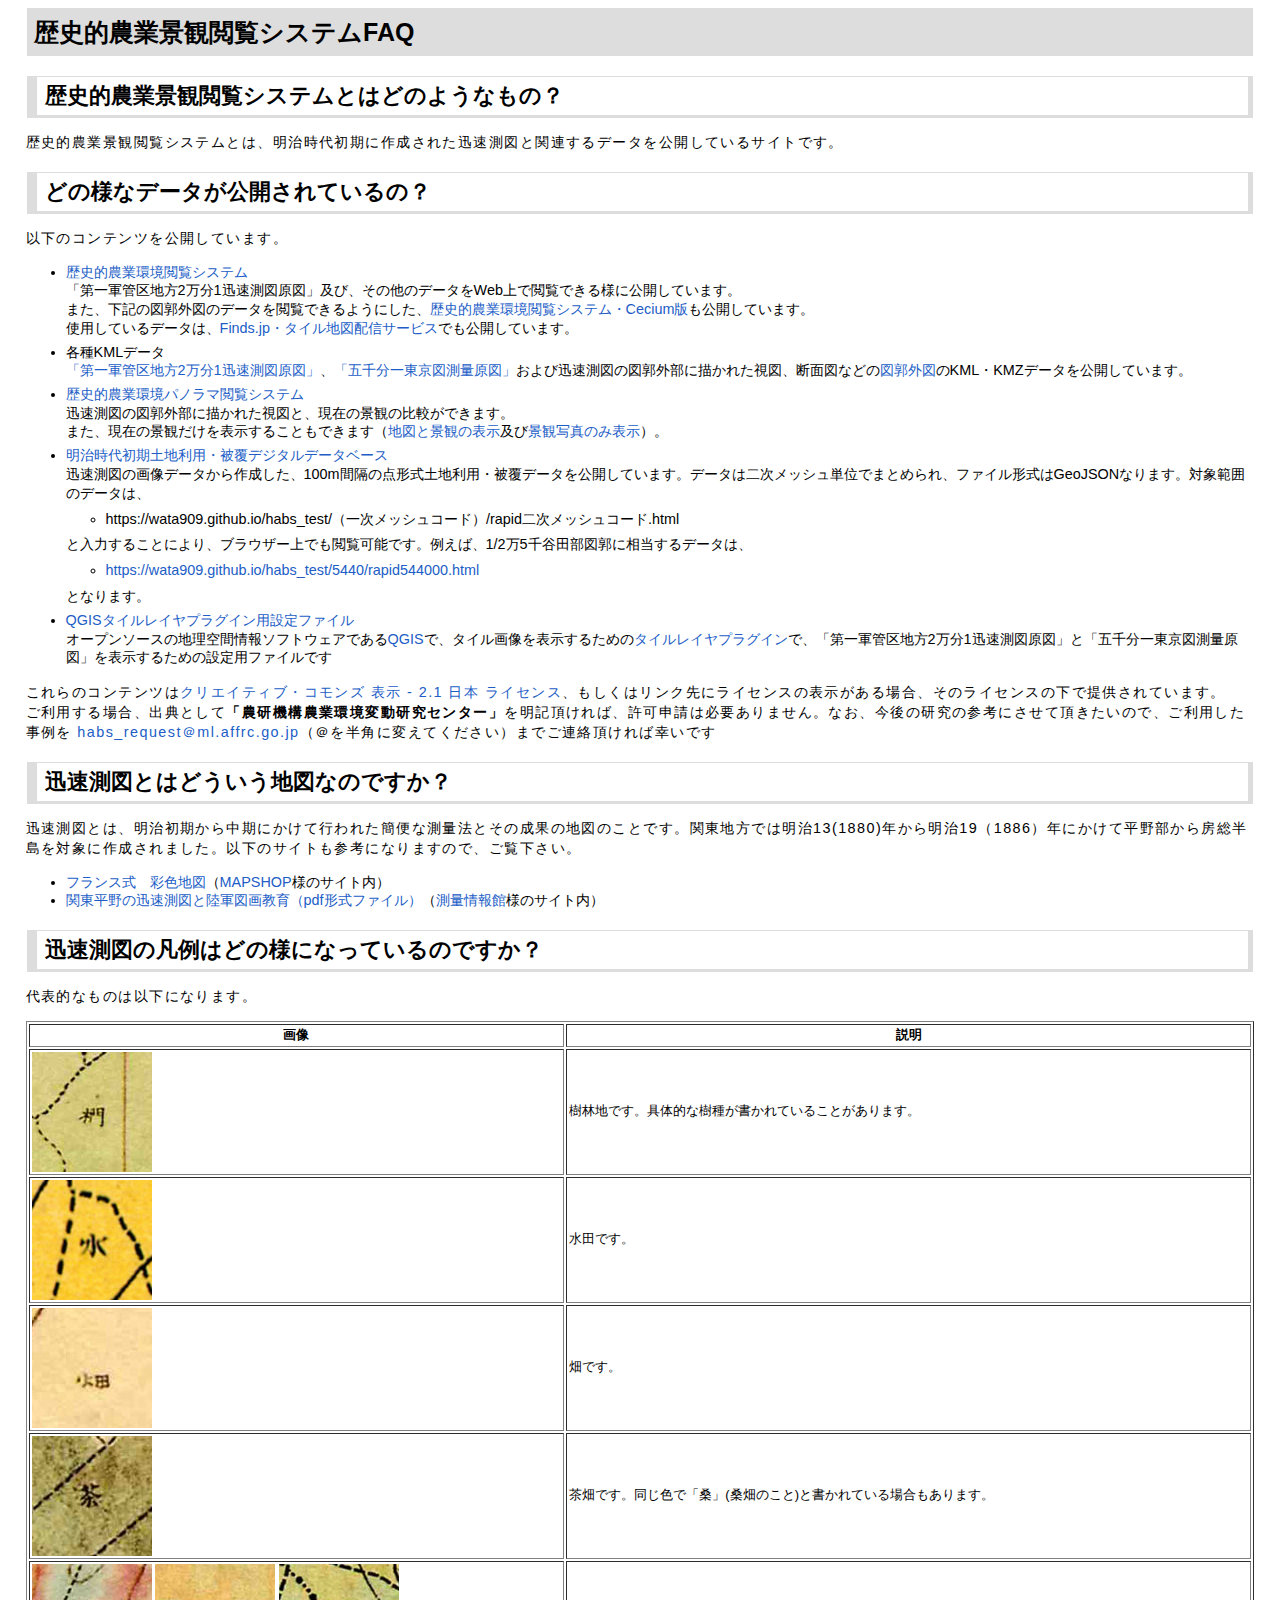
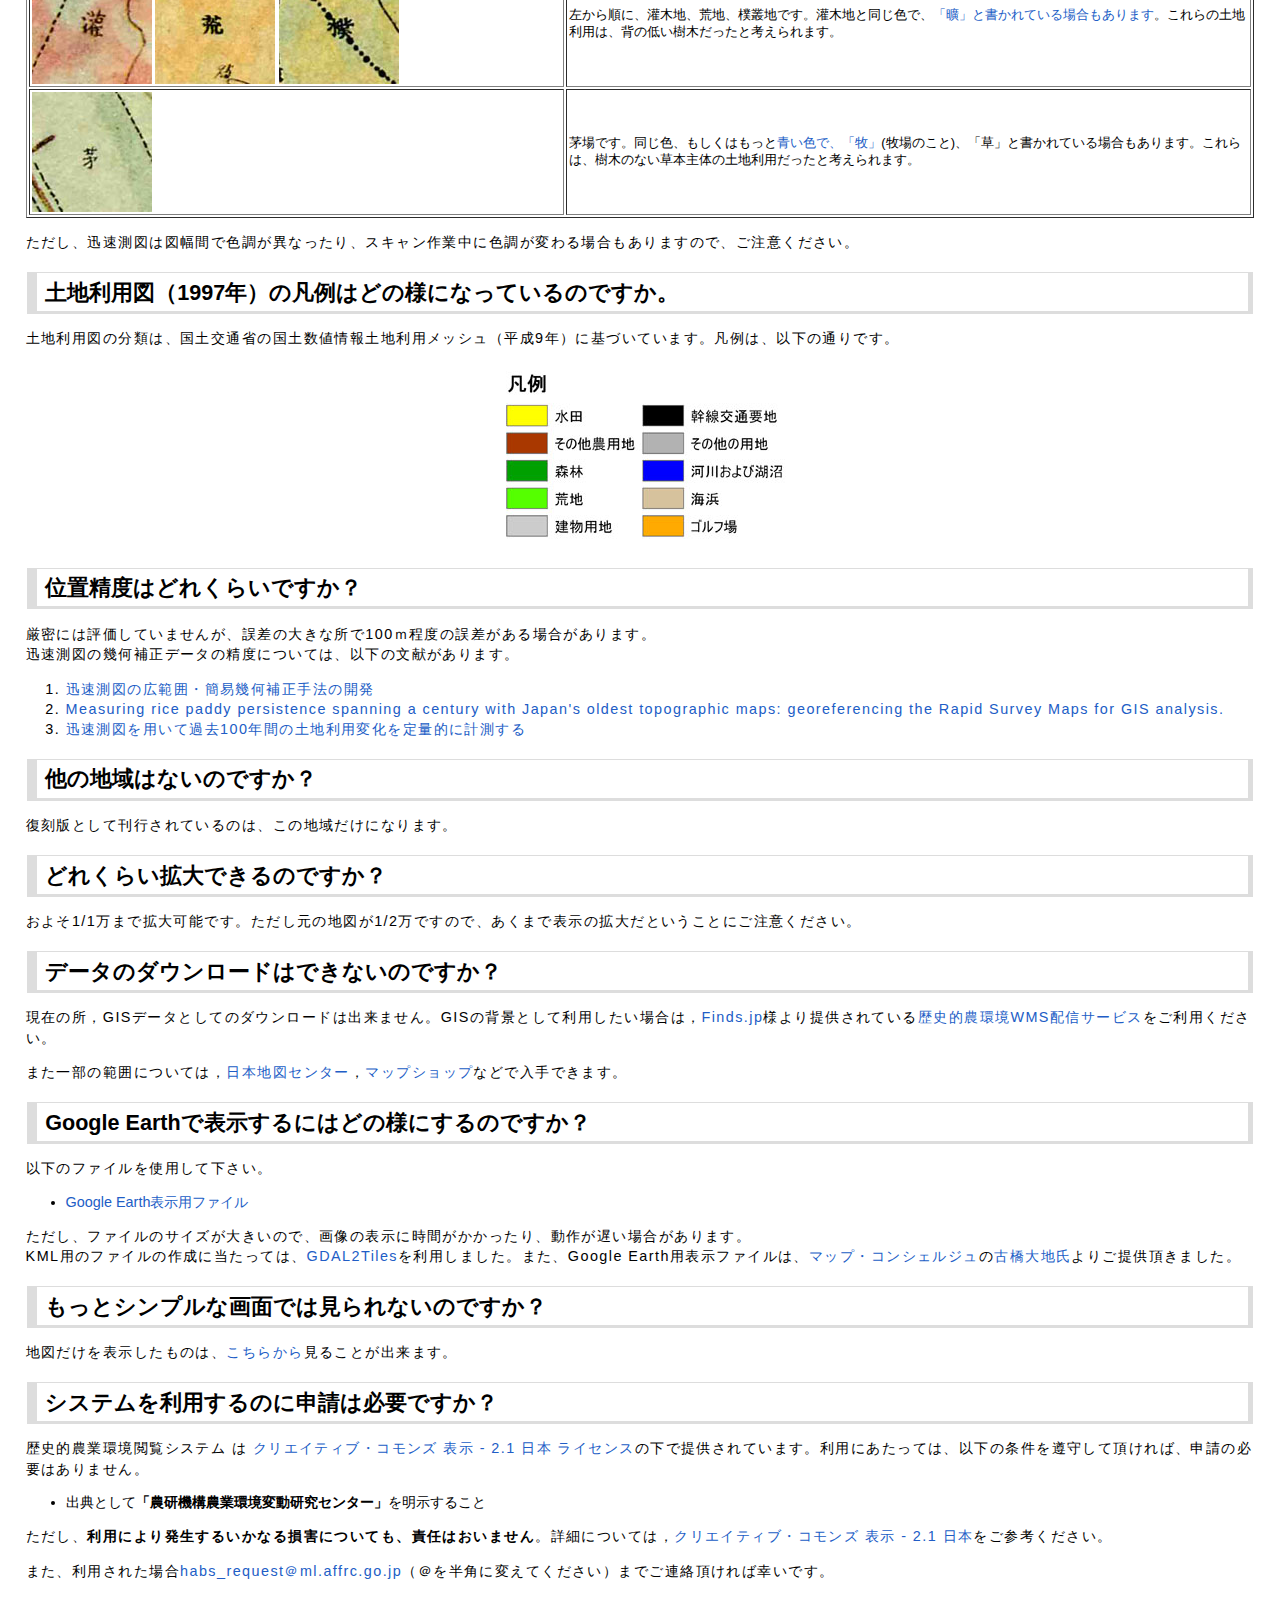
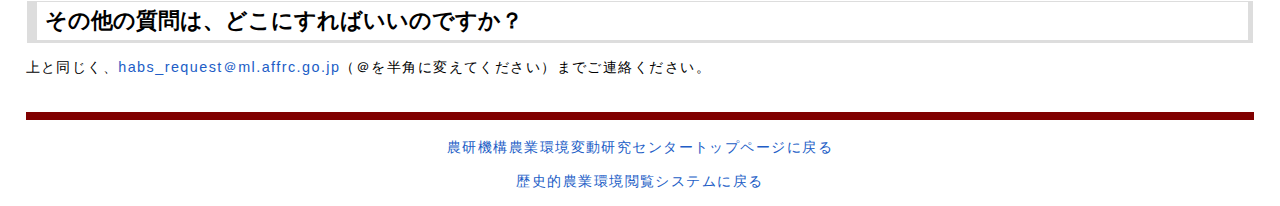
<file: habs_faq.html>
<!DOCTYPE HTML PUBLIC "-//W3C//DTD HTML 4.01 Transitional//EN" "https://www.w3.org/TR/html4/loose.dtd">
<html lang="ja">
<head>
<meta content="text/html; charset=UTF-8" http-equiv="content-type"><title>歴史的農業環境閲覧システムFAQ</title>
<link rel="stylesheet" href="css/default.css" type="text/css"></head>
<body>
<h1>歴史的農業景観閲覧システムFAQ</h1>

<h2>歴史的農業景観閲覧システムとはどのようなもの？</h2>
<p>歴史的農業景観閲覧システムとは、明治時代初期に作成された迅速測図と関連するデータを公開しているサイトです。</p>

<h2 id="contents">どの様なデータが公開されているの？</h2>
<p>以下のコンテンツを公開しています。</p>

<ul>
<li><a href="https://habs.dc.affrc.go.jp">歴史的農業環境閲覧システム</a><br>
「第一軍管区地方2万分1迅速測図原図」及び、その他のデータをWeb上で閲覧できる様に公開しています。<br>
また、下記の図郭外図のデータを閲覧できるようにした、<a href="https://habsniaes.github.io/HabsCesium/">歴史的農業環境閲覧システム・Cecium版</a>も公開しています。<br>
使用しているデータは、<a href="https://www.finds.jp/tmc/index.html">Finds.jp・タイル地図配信サービス</a>でも公開しています。</li>
<li style="margin-top: 5px;">各種KMLデータ<br>
<a href="https://habs.dc.affrc.go.jp/kml/habs_cc.kml">「第一軍管区地方2万分1迅速測図原図」</a>、<a href="https://habs.dc.affrc.go.jp/kml/tokyo5k.kml">「五千分一東京図測量原図」</a>および迅速測図の図郭外部に描かれた視図、断面図などの<a href="https://habs.dc.affrc.go.jp/kml/shizu.kmz">図郭外図</a>のKML・KMZデータを公開しています。</li>
<li style="margin-top: 5px;"><a href="https://habs.dc.affrc.go.jp/habs_panorama/habs.html">歴史的農業環境パノラマ閲覧システム</a><br>
迅速測図の図郭外部に描かれた視図と、現在の景観の比較ができます。<br>
また、現在の景観だけを表示することもできます（<a href="https://habs.dc.affrc.go.jp/habs_panorama/habs_a.html">地図と景観の表示</a>及び<a href="https://habs.dc.affrc.go.jp/habs_panorama/habs_b.html#s=pano9">景観写真のみ表示</a>）。</li>
<li style="margin-top: 5px;"><a href="https://github.com/wata909/habs_test">明治時代初期土地利用・被覆デジタルデータベース</a><br>
迅速測図の画像データから作成した、100m間隔の点形式土地利用・被覆データを公開しています。データは二次メッシュ単位でまとめられ、ファイル形式はGeoJSONなります。対象範囲のデータは、
<ul><li>https://wata909.github.io/habs_test/（一次メッシュコード）/rapid二次メッシュコード.html</li></ul>
と入力することにより、ブラウザー上でも閲覧可能です。例えば、1/2万5千谷田部図郭に相当するデータは、
<ul><li><a href="https://wata909.github.io/habs_test/5440/rapid544000.html">https://wata909.github.io/habs_test/5440/rapid544000.html</a></li></ul>
となります。</li>
<li style="margin-top: 5px;"><a href="https://habs.dc.affrc.go.jp/tsv/HABS.tsv">QGISタイルレイヤプラグイン用設定ファイル</a><br>
オープンソースの地理空間情報ソフトウェアである<a href="https://www.qgis.org/ja/site/">QGIS</a>で、タイル画像を表示するための<a href="http://space.geocities.jp/bischofia_vb/qgis-plugins/TileLayerPlugin/">タイルレイヤプラグイン</a>で、「第一軍管区地方2万分1迅速測図原図」と「五千分一東京図測量原図」を表示するための設定用ファイルです</li>
</ul>
<p>これらのコンテンツは<a rel="license" href="https://creativecommons.org/licenses/by/2.1/jp/">クリエイティブ・コモンズ 表示 - 2.1 日本 ライセンス</a>、もしくはリンク先にライセンスの表示がある場合、そのライセンスの下で提供されています。<br>
ご利用する場合、出典として<b>「農研機構農業環境変動研究センター」</b>を明記頂ければ、許可申請は必要ありません。なお、今後の研究の参考にさせて頂きたいので、ご利用した事例を<a href="mailto: habs_request＠ml.affrc.go.jp"> habs_request＠ml.affrc.go.jp</a>（＠を半角に変えてください）までご連絡頂ければ幸いです</p>

<h2>迅速測図とはどういう地図なのですか？</h2>
<p>迅速測図とは、明治初期から中期にかけて行われた簡便な測量法とその成果の地図のことです。関東地方では明治13(1880)年から明治19（1886）年にかけて平野部から房総半島を対象に作成されました。以下のサイトも参考になりますので、ご覧下さい。</p>

<ul>
<li><a href="https://www.mapshop.co.jp/products/list.php?category_id=82" target="_blank">フランス式　彩色地図</a>（<a href="http:s//www.mapshop.co.jp/" target="_blank">MAPSHOP</a>様のサイト内）</li>
<li><a href="http://www.jsokuryou.jp/PDF/200408/histo6.pdf">関東平野の迅速測図と陸軍図画教育（pdf形式ファイル）</a>（<a href="http://www.jsokuryou.jp/top/home.asp" target="_blank">測量情報館</a>様のサイト内）</li></ul>

<h2>迅速測図の凡例はどの様になっているのですか？</h2>
<p>代表的なものは以下になります。</p>
<table style="text-align: left; width: 100%;" border="1" cellpadding="2" cellspacing="2">
<tbody>
<tr><td style="width: 396px; text-align: center;"><span style="font-weight: bold;">画像</span></td><td style="width: 508px; text-align: center;"><span style="font-weight: bold;">説明</span></td></tr>

<tr><td style="width: 396px;"><img style="width: 120px; height: 120px;" alt="Wood" src="img/ki.jpg"></td><td style="width: 508px;">樹林地です。具体的な樹種が書かれていることがあります。</td></tr>

<tr><td style="width: 396px;"><img style="width: 120px; height: 120px;" alt="Paddy" src="img/sui.jpg"></td><td style="width: 508px;">水田です。</td></tr>

<tr><td><img style="width: 120px; height: 120px;" alt="crop" src="img/hata.jpg"></td><td>畑です。</td></tr>

<tr><td><img style="width: 120px; height: 120px;" alt="tea" src="img/cha.jpg"></td><td>茶畑です。同じ色で「桑」(桑畑のこと)と書かれている場合もあります。</td></tr>

<tr><td style="width: 396px;"><img style="width: 120px; height: 120px;" alt="roughland1" src="img/kan.jpg"> <img style="width: 120px; height: 120px;" alt="roughland2" src="img/are.jpg"> <img style="width: 120px; height: 120px;" alt="roughland3" src="img/boku.jpg"></td><td style="width: 508px;">左から順に、灌木地、荒地、樸叢地です。灌木地と同じ色で、<a href="https://habs.dc.affrc.go.jp/habs_map.html?zoom=16&amp;lat=35.60763&amp;lon=140.27896&amp;layers=B0" target="_blank">「曠」と書かれている場合もあります</a>。これらの土地利用は、背の低い樹木だったと考えられます。</td></tr><tr><td><img style="width: 120px; height: 120px;" alt="grass" src="img/kusa.jpg"></td><td>茅場です。同じ色、もしくはもっと<a href="https://habs.dc.affrc.go.jp/habs_map.html?zoom=16&amp;lat=35.59952&amp;lon=140.27537&amp;layers=B0" target="_blank">青い色で、「牧」</a>(牧場のこと)、「草」と書かれている場合もあります。これらは、樹木のない草本主体の土地利用だったと考えられます。</td></tr>

</tbody></table>

<p>ただし、迅速測図は図幅間で色調が異なったり、スキャン作業中に色調が変わる場合もありますので、ご注意ください。</p>


<h2>土地利用図（1997年）の凡例はどの様になっているのですか。</h2>
<p>土地利用図の分類は、国土交通省の国土数値情報土地利用メッシュ（平成9年）に基づいています。凡例は、以下の通りです。</p><p style="text-align: center;"><img style="width: 300px; height: 185px;" alt="Landuse Legend" src="img/landuse.jpg"></p>


<h2>位置精度はどれくらいですか？</h2>
<p>厳密には評価していませんが、誤差の大きな所で100ｍ程度の誤差がある場合があります。<br>
迅速測図の幾何補正データの精度については、以下の文献があります。</p>
<ol>
<li><a href="https://www.esj.ne.jp/meeting/abst/55/P2-035.html" target="_blank">迅速測図の広範囲・簡易幾何補正手法の開発</a></li>
<li><a href="https://www.informaworld.com/smpp/content?content=10.1080/13658810600816433">Measuring
rice paddy persistence spanning a century with Japan's oldest
topographic maps: georeferencing the Rapid Survey Maps for GIS analysis.</a></li>
<li><a href="https://www.naro.affrc.go.jp/archive/niaes/sinfo/result/result20/result20_27.html">迅速測図を用いて過去100年間の土地利用変化を定量的に計測する</a></li>
</ol>

<h2>他の地域はないのですか？</h2>
<p>復刻版として刊行されているのは、この地域だけになります。</p>

<h2>どれくらい拡大できるのですか？</h2>
<p>およそ1/1万まで拡大可能です。ただし元の地図が1/2万ですので、あくまで表示の拡大だということにご注意ください。</p>

<h2>データのダウンロードはできないのですか？</h2>
<p>現在の所，GISデータとしてのダウンロードは出来ません。GISの背景として利用したい場合は，<a href="https://www.finds.jp/">Finds.jp</a>様より提供されている<a href="https://www.finds.jp/wsdocs/hawms/">歴史的農環境WMS配信サービス</a>をご利用ください。</p>
<p>また一部の範囲については，<a href="https://net.jmc.or.jp/map_aerialphotograph_oldmap_meijifrance.html">日本地図センター</a>，<a href="https://www.mapshop.co.jp/products/list.php?category_id=82">マップショップ</a>などで入手できます。</p>

<h2>Google Earthで表示するにはどの様にするのですか？</h2>
<p>以下のファイルを使用して下さい。</p>
<ul>
<li><a href="https://habs.dc.affrc.go.jp/kml/habs_cc.kml">Google Earth表示用ファイル</a></li>
</ul>
<p>ただし、ファイルのサイズが大きいので、画像の表示に時間がかかったり、動作が遅い場合があります。<br>
KML用のファイルの作成に当たっては、<a href="http://www.klokan.cz/projects/gdal2tiles/" target="_blank">GDAL2Tiles</a>を利用しました。また、Google Earth用表示ファイルは、<a href="http://www.mapconcierge.com/" target="_blank">マップ・コンシェルジュ</a>の<a href="http://www.mapconcierge.com/o/htm/profile.html" target="_blank">古橋大地氏</a>よりご提供頂きました。</p>

<h2>もっとシンプルな画面では見られないのですか？</h2><p>地図だけを表示したものは、<a href="https://habs.dc.affrc.go.jp/rapid16/index.html" target="_blank">こちらから</a>見ることが出来ます。</p>

<h2>システムを利用するのに申請は必要ですか？</h2>
<p>歴史的農業環境閲覧システム は <a rel="license" href="https://creativecommons.org/licenses/by/2.1/jp/">クリエイティブ・コモンズ 表示 - 2.1 日本 ライセンス</a>の下で提供されています。利用にあたっては、以下の条件を遵守して頂ければ、申請の必要はありません。</p>

<ul>
<li>出典として<b>「農研機構農業環境変動研究センター」</b>を明示すること</li>
</ul>

<p>ただし、<span style="font-weight: bold;">利用により発生するいかなる損害についても、責任はおいません</span>。詳細については，<a rel="license" href="https://creativecommons.org/licenses/by/2.1/jp/">クリエイティブ・コモンズ 表示 - 2.1 日本</a>をご参考ください。</p>
<p>また、利用された場合<a href="mailto:habs_request＠ml.affrc.go.jp">habs_request＠ml.affrc.go.jp</a>（＠を半角に変えてください）までご連絡頂ければ幸いです。</p>

<h2>その他の質問は、どこにすればいいのですか？</h2>
<p>上と同じく、<a href="mailto:habs_request＠ml.affrc.go.jp">habs_request＠ml.affrc.go.jp</a>（＠を半角に変えてください）までご連絡ください。</p>

<div style="border-top: 8px solid rgb(128, 0, 0); margin: 2.4em 0pt 0.8em; padding-top: 0.2em; text-align: center; line-height: 1.2;">
<p><a href="https://www.naro.affrc.go.jp/niaes/index.html" style="padding: 0em 0.6em;">農研機構農業環境変動研究センタートップページに戻る</a></p>
<p><a href="https://habs.dc.affrc.go.jp">歴史的農業環境閲覧システムに戻る</a></p>

</div>

<script type="text/javascript">
var gaJsHost = (("https:" == document.location.protocol) ? "https://ssl." : "http://www.");
document.write(unescape("%3Cscript src='" + gaJsHost + "google-analytics.com/ga.js' type='text/javascript'%3E%3C/script%3E"));

</script>
<script type="text/javascript">
var pageTracker = _gat._getTracker("UA-100297-3");
pageTracker._initData();
pageTracker._trackPageview();
</script>


</body></html>
</file>
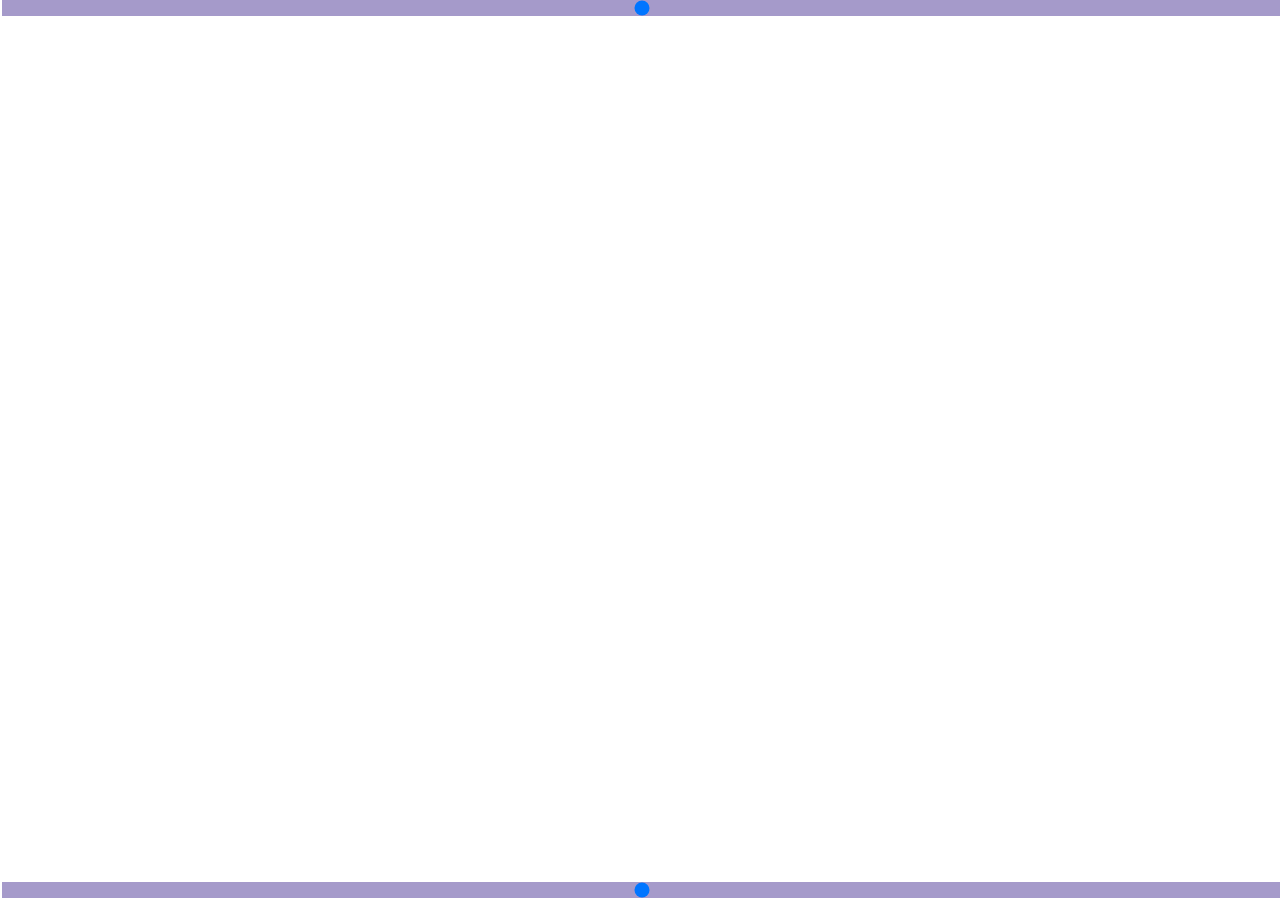
<file: habs_slide.html>
<!doctype html>
<html>
<head>
<meta charset="UTF-8">
<title>Leaflet Clip example</title>
<meta name="viewport" content="initial-scale=1.0, maximum-scale=1.0"/>
<link rel="stylesheet" href="https://cdn.leafletjs.com/leaflet-0.7.3/leaflet.css"/>
<script src="https://cdn.leafletjs.com/leaflet-0.7.3/leaflet.js"></script>
<script src="leaflet-hash.js"></script>
<style>
body {padding: 0; margin: 0}
html, body, #mapdiv {height: 100%; width: 100%;}
.leaflet-container {background: #fff; bottom: 20px}
.rangeX {position: absolute; width: 100%; bottom: 0px; z-index: 9999}
.rangeY {position: absolute; width: 100%; top: -2px; z-index: 9999}
input[type='range']{-webkit-appearance: none;
  -moz-appearance:none; background-color: #a59aca;}
</style>
</head>
<body>
<input id='range' class='rangeY' type='range' min='0', max='1.0' step='any'/>
<input id='range' class='rangeX' type='range' min='0', max='1.0' step='any'/>
<div id='mapdiv'>
<script>
var ort = L.tileLayer(
  'https://www.finds.jp/ws/tmc/1.0.0/Tokyo5000-900913-L/{z}/{x}/{y}.jpg', 
  {
    attribution: "Finds.jp Tokyo5000-900913", maxNativeZoom: 17, maxZoom: 18
});

var ort1940 = L.tileLayer(
  'https://cyberjapandata.gsi.go.jp/xyz/ort_USA10/{z}/{x}/{y}.png', {
    attribution: "GSI Ortho 1940s", maxNativeZoom: 17, maxZoom: 20
});

var std = L.tileLayer(
  'https://cyberjapandata.gsi.go.jp/xyz/ort/{z}/{x}/{y}.jpg', 
  {
    attribution: "GSI Ortho", maxNativeZoom: 17, maxZoom: 20
});

var map = L.map('mapdiv', {
	center: [35.6768, 139.7218],
	zoom: 16,
	layers: [ort, std , ort1940],
	zoomControl: false
});

new L.Control.Zoom({ position: 'bottomright' }).addTo(map);
var hash = L.hash(map);

var rangeX = document.querySelector('.rangeX');
var rangeY = document.querySelector('.rangeY');

function clip() {
	var nw = map.containerPointToLayerPoint([0, 0]);	//レイヤーコンテナ左上座標(North West)
	var se = map.containerPointToLayerPoint(map.getSize());	//レイヤーコンテナ右下座標(South East)

	var clipX = nw.x + (se.x - nw.x) * rangeX.value;	//x軸右座標( * 0.5 でx軸中心座標)
	var clipY = nw.y + (se.y - nw.y) * rangeY.value; 	//y軸下座標
	  
	//css clipをレイヤーコンテナに適用する rect（上,右,下,左）
	std.getContainer().style.clip = 'rect(' + [nw.y, clipX, clipY, nw.x].join('px,') + 'px)';
	ort1940.getContainer().style.clip = 'rect(' + [clipY, clipX, se.y, nw.x].join('px,') + 'px)';
}


//三項演算子を使ってoninputが存在するか調べてイベントリスナーを設定してる
rangeX['oninput' in rangeX ? 'oninput' : 'onchange'] = clip;
rangeY['oninput' in rangeY ? 'oninput' : 'onchange'] = clip;

map.on('move', clip);

clip();
</script>
</body>
</html>
</file>
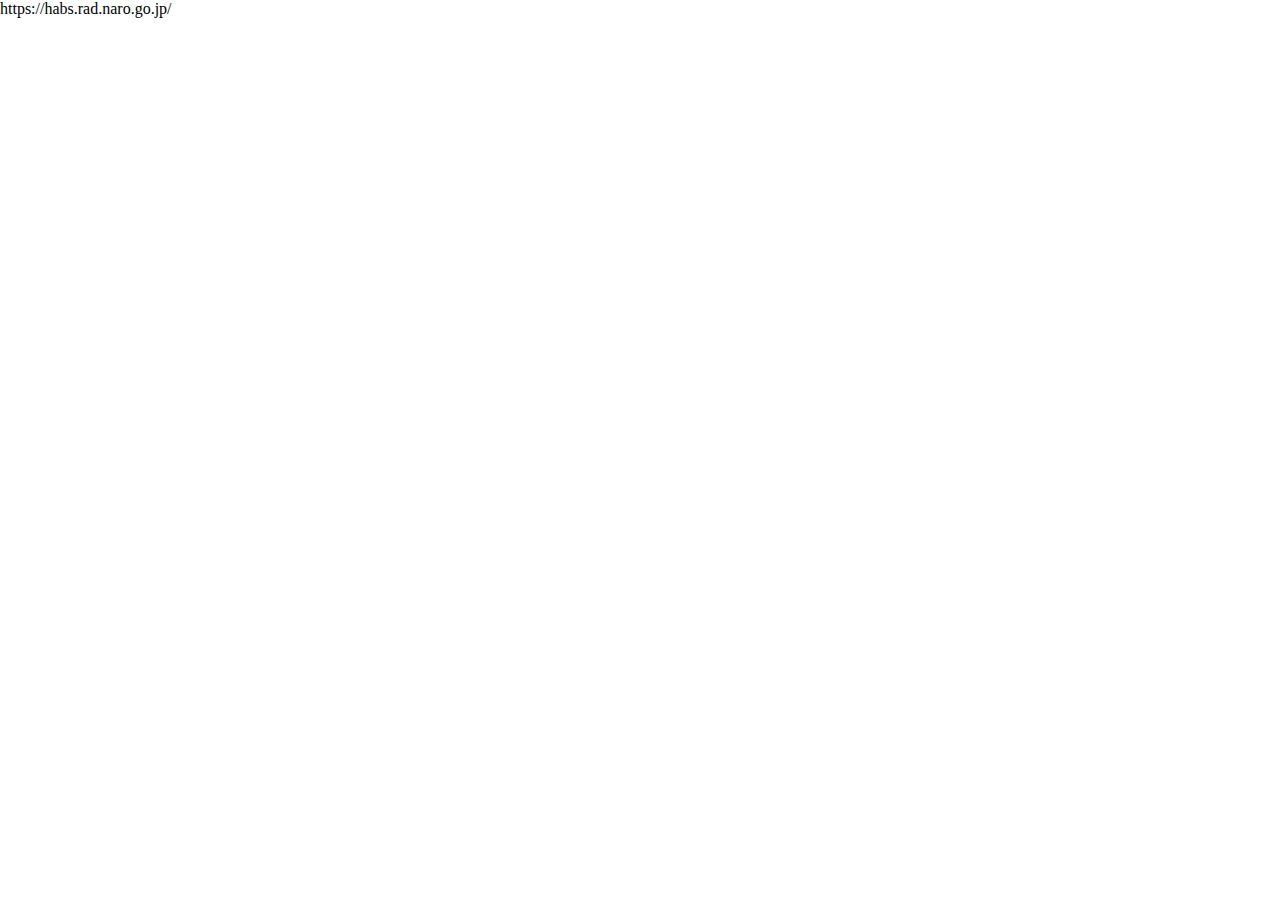
<file: docs/compare.html>
<html>https://habs.rad.naro.go.jp/
<head>
<meta http-equiv="Content-Type" content="text/html; charset=UTF-8">
<script src="https://openlayers.org/api/OpenLayers.js"></script>
<style>
HTML, body {
  margin: 0;
  padding: 0;
  left: 0;
  top: 0;
  position: absolute;
  width: 100%;
  height: 100%;
}

#MAP0, #MAP1 {
  width: 50%;
  height: 100%;
  top: 0;
  margin: 0;
  padding: 0;
  position: absolute;
}

#MAP0 {
  left: 0;
  right: auto;
}

#MAP1 {
  left: auto;
  right: 0;
}

</style>
<script>
// 半径: 6378137
// res(0) = 2*PI*6378137/256
// res(1) = res(0) / 2
function calcMercResolution(zoom) {
  return 156543.0339 / (1<<zoom);
}



// ユーザ操作を行っている地図(0-, 操作していない場合は-1)
var movingmapnum = -1;
// マウス位置
// num: マップ番号(0-)
// xy: mousemoveイベントのxy
var mousepos = {num: -1, xy: null};

// マップ (マップ数はmaps.lengthで決めているので、nullは必要)
var maps = [null, null];

// マップごとのデフォルトのインデクス
var arr_lyrix = [0, 2];

// マーカ
var markers = [null, null];

var mapBounds = new OpenLayers.Bounds( 138.946917608, 34.8595085149, 140.880359108, 36.465420081);

var projLonLat = new OpenLayers.Projection("EPSG:4326");

function init() {
  // マップの設定
  var options = {
      projection: new OpenLayers.Projection("EPSG:900913"),
      maxResolution: calcMercResolution(0),
      maxExtent: new OpenLayers.Bounds(-20037508.3427892,-20037508.3427892,20037508.3427892,20037508.3427892),
      units: "m",
      numZoomLevels: 17+1, /* 0-17 */
      displayProjection: projLonLat
    }

  // レイヤ設定
  var html_attribution_gsi = "<a target=\"_blank\" href=\"https://www.gsi.go.jp/kikakuchousei/kikakuchousei40182.html\">国土地理院</a>";
  var html_attribution_habs = "<a target=\"_blank\" href=\"https://www.naro.go.jp/laboratory/niaes/\">農研機構農業環境研究部門</a>";
  var arr_lyrprops = [
    {
      "name": "関東平野迅速測図（1880年代）",
      "urlp": "https://boiledorange73.sakura.ne.jp/ws/tile/Kanto_Rapid-900913/",
      "attribution": html_attribution_habs,
      "ext": "jpg",
      "zmin": 7,
      "zmax": 17
    },
    {
      "name": "東京図測量原図（1880年代）",
      "urlp": "https://boiledorange73.sakura.ne.jp/ws/tile/Tokyo5000-900913/",
      "attribution": html_attribution_habs,
      "ext": "jpg",
      "zmin": 7,
      "zmax": 18
    },
    {
      "name": "地理院タイル（標準）",
      "urlp": "https://cyberjapandata.gsi.go.jp/xyz/std/",
      "attribution": html_attribution_gsi,
      "ext": "png",
      "zmin": 0,
      "zmax": 18
    },
    {
      "name": "地理院タイル（写真）",
      "urlp": "https://cyberjapandata.gsi.go.jp/xyz/seamlessphoto/",
      "attribution": html_attribution_gsi,
      "ext": "jpg",
      "zmin": 2,
      "zmax": 18
    },
    {
      "name": "国土画像情報（1974-1978）",
      "urlp": "https://cyberjapandata.gsi.go.jp/xyz/gazo1/",
      "attribution": html_attribution_gsi,
      "ext": "jpg",
      "zmin": 10,
      "zmax": 17
    },
    {
      "name": "国土画像情報（1979-1983）",
      "urlp": "https://cyberjapandata.gsi.go.jp/xyz/gazo2/",
      "attribution": html_attribution_gsi,
      "ext": "jpg",
      "zmin": 10,
      "zmax": 17
    },
    {
      "name": "国土画像情報（1984-1986）",
      "urlp": "https://cyberjapandata.gsi.go.jp/xyz/gazo3/",
      "attribution": html_attribution_gsi,
      "ext": "jpg",
      "zmin": 15,
      "zmax": 17
    },
    {
      "name": "国土画像情報（1988-1990）",
      "urlp": "https://cyberjapandata.gsi.go.jp/xyz/gazo4/",
      "attribution": html_attribution_gsi,
      "ext": "jpg",
      "zmin": 15,
      "zmax": 17
    },
    {
      "name": "空中写真（1945-1950）",
      "urlp": "https://cyberjapandata.gsi.go.jp/xyz/ort_USA10/",
      "attribution": html_attribution_gsi,
      "ext": "png",
      "zmin": 15,
      "zmax": 17
    },
    {
      "name": "空中写真（1961-1964）",
      "urlp": "https://cyberjapandata.gsi.go.jp/xyz/ort_old10/",
      "attribution": html_attribution_gsi,
      "ext": "png",
      "zmin": 15,
      "zmax": 17
    },
  ];

  // permalinkコントロール
  var myPermalink = new OpenLayers.Control.Permalink();
  myPermalink.createParams = function(_maps, _projLonLat) {
    return function() {
      var ret = {};
      var mapslen = _maps != null ? _maps.length : 0;
      if( mapslen > 0 ) {
        // lon, lat, zoom は_maps[0]から
        var center = _maps[0].getCenter();
        if( center != null ) {
          if( _maps[0].projection != null && _projLonLat != null ) {
            center.transform(_maps[0].projection, _projLonLat);
          }
          ret["lon"] = center.lon;
          ret["lat"] = center.lat;
        }
        var zoom = _maps[0].getZoom();
        if( zoom != null ) {
          ret["zoom"] = zoom;
        }
      }
      // layer0, layer1, ...
      for( var mapnum = 0; mapnum < mapslen; mapnum++ ) {
        var key = "layers"+mapnum;
        var val = "";
        for( var l = 0; l < _maps[mapnum].layers.length; l++ ) {
          var lyr = _maps[mapnum].layers[l];
          if( lyr.getVisibility() ) {
            val = val + "B";
          }
          else {
            val = val + "0";
          }
        }
        ret[key] = val;
      }
      return ret;
    };
  }(maps, projLonLat);

  // レイヤ変更リスナ (永続リンク(最後のマップでしか有効でない)を更新させる)
  var onChangeLayer = function(_permalink) {
    return function() {
      _permalink.updateLink();
    }
  }(myPermalink);


  // getURLを生成する関数
  // getURL自体ではない
  var fn_creator = function(urlp, zmin, zmax, south2north) {
    return function(bounds) {
      var map = this.map;
      var z = map.getZoom();
      if( !(zmin == null || z >= zmin) || !(zmax == null || z <= zmax) ) {
        return "";
      }
      var res = map.getResolution();
      var x = Math.round((bounds.left - this.maxExtent.left) / (res * this.tileSize.w));
      var y = Math.round((bounds.bottom - this.tileOrigin.lat) / (res * this.tileSize.h));
      if( !south2north ) {
        y = (1 << z) - y - 1;
      }
      return urlp + z+"/"+x+"/"+y+"."+this.type;
    };
  };

  // マップ作成
  for( var mapnum = 0; mapnum < maps.length; mapnum++ ) {
    // マップを作る
    maps[mapnum] = new OpenLayers.Map("MAP"+mapnum,options);
    // レイヤ追加
    // 同じ設定のレイヤでもマップごとに生成する
    for( var n = 0; n < arr_lyrprops.length; n++ ) {
      var lyrprop = arr_lyrprops[n];
      if( lyrprop != null ) {
        var layer = new OpenLayers.Layer.TMS(
          lyrprop["name"],
          "",
          {
            "getURL": fn_creator(lyrprop["urlp"],lyrprop["zmin"],lyrprop["zmax"]),
            "type": lyrprop["ext"],
            "numZoomLevels": lyrprop["zmax"] != null ? lyrprop["zmax"] + 1 : null,
            "attribution": lyrprop["attribution"],
            "isBaseLayer": true
          }
        );
        maps[mapnum].addLayer(layer);
      }
    }
    // コントロールを追加
    maps[mapnum].addControls([
      new OpenLayers.Control.LayerSwitcher(),
      new OpenLayers.Control.Attribution()
    ]);
  }

  // 最後のマップにだけPermalinkとMousePositionを追加
  maps[maps.length-1].addControls([
    new OpenLayers.Control.MousePosition(),
    myPermalink
  ]);

  // 表示レイヤを変更する
  // パラメータは layers0=00B00000 layers1=00B00000 ...
  if( window.location != null && window.location.href != null ) {
    var params = OpenLayers.Util.getParameters(window.location.href);
    for( var mapnum = 0; mapnum < maps.length; mapnum++ ) {
      var layerslen = maps[mapnum].layers.length;
      var layerparam = params["layers"+mapnum];
      var ix = -1;
      if( layerparam != null ) {
        ix = layerparam.indexOf("B");
      }
      if( !(ix >= 0) ) {
        ix = arr_lyrix[mapnum];
      }
      if( ix >= 0 && ix < layerslen ) {
        maps[mapnum].setBaseLayer(maps[mapnum].layers[ix]);
      }
    }
  }


  for(var mapnum = 0; mapnum < maps.length; mapnum++ ) {
    // レイヤ変更リスナを登録
    maps[mapnum].events.register("changelayer", maps[mapnum], onChangeLayer);
    // 他の地図がユーザによって移動させられていない状態の場合のみ
    // 自分の地図がユーザによって移動させられたことを登録し、
    // 他の地図を動かし、
    // 登録を解除する。
    maps[mapnum].events.register("move", maps[mapnum], function(num) {
      return function() {
        if( movingmapnum < 0 || movingmapnum >= maps.length ) {
          movingmapnum = num;
          moveMaps();
          movingmapnum = -1;
        }
      }
    }(mapnum));

    // マーカ生成・追加
    markers[mapnum] = appendCenterMarker(maps[mapnum], "cmark.png");
    // マウスカーソルが外に出たらマーカ全消し
    maps[mapnum].events.register("mouseout", maps[mapnum], clearMarkers);
    // 地図内でマウスカーソルが移動すると
    // 地図内のマーカを消して、となりの地図にマーカを表示する
    maps[mapnum].events.register("mousemove", maps[mapnum], function(num) {
      return function(ev) {
        mousepos.num = num;
        mousepos.xy = ev.xy;
        redrawMarkers();
      };
    }(mapnum));
  }

  // マーカは消す
  clearMarkers();

  // 中心にセット
  initCenter(maps[0]);
}

function moveMaps() {
  if( movingmapnum >= 0 && movingmapnum < maps.length ) {
    // どこかが触られている場合のみ実行
    var curcenter = maps[movingmapnum].getCenter();
    var curz = maps[movingmapnum].getZoom();
    for(var mapnum = 0; mapnum < maps.length; mapnum++ ) {
      if( mapnum != movingmapnum ) {
        maps[mapnum].setCenter(curcenter, curz);
      }
    }
  }
}

function redrawMarkers() {
  if( mousepos.num >= 0 && mousepos.num < maps.length && mousepos.xy ) {
    // どの地図にマウスカーソルがあるかが分かってて、
    // かつその位置も分かっている場合のみ、その地図以外の地図のマーカを表示
    for( var mapnum = 0; mapnum < maps.length; mapnum++ ) {
      if( mapnum == mousepos.num ) {
        markers[mapnum].style.display = "none";
      }
      else {
        markers[mapnum].style.display = "block";
        markers[mapnum].style.left = mousepos.xy.x + "px";
        markers[mapnum].style.top = mousepos.xy.y + "px";
      }
    }
  }
  else {
    // 全消し
    for( var mapnum = 0; mapnum < maps.length; mapnum++ ) {
      markers[mapnum].style.display = "none";
    }
  }
}

function clearMarkers() {
  mousepos.num = -1;
  mousepos.xy = null;
  redrawMarkers();
}

function appendCenterMarker(map, markerurl) {
  // cmarkwrap
  // viewPortDivの中心がcmarkwrapの左端に来るようにする
  // cmarkwrapのleft, topを制御すれば追尾
  var cmarkwrap = document.createElement("div");
  cmarkwrap.style.position = "absolute";
  cmarkwrap.style.left = "50%";
  cmarkwrap.style.top = "50%";
  cmarkwrap.style.zIndex = "10000";
  // cmark
  // cmarkwrapから左,上に-15px移動して、
  // cmarkの中心が cmarkwrapの左上隅 に重なるようにする
  // cmarkのサイズが異なると、left, top の値は変わる
  var cmark = document.createElement("img");
  cmark.src = "cmark.png";
  cmark.style.position = "absolute";
  cmark.style.left = "-15px";
  cmark.style.top = "-15px";
  // 追加
  cmarkwrap.appendChild(cmark);
  map.viewPortDiv.appendChild(cmarkwrap);

  return cmarkwrap;
}

function initCenter(map) {
  if( !map.getCenter() ) {
    var lonlat = new OpenLayers.LonLat(139.7704, 35.68721);
    lonlat.transform(map.displayProjection,map.getProjectionObject());
    map.setCenter(lonlat, 12);
  }
}

</script>
</head>
<body onload="init()">
<div id="MAP0"></div>
<div id="MAP1"></div>
<pre id="TEST" style="z-index: 10000; position: absolute; left: 0; bottom: 0; height: 10em; background: #fff; overflow: auto;"></pre>
<script type="text/javascript">

  var _gaq = _gaq || [];
  _gaq.push(['_setAccount', 'UA-100297-3']);
  _gaq.push(['_trackPageview']);

  (function() {
    var ga = document.createElement('script'); ga.type = 'text/javascript'; ga.async = true;
    ga.src = ('https:' == document.location.protocol ? 'https://ssl' : 'http://www') + '.google-analytics.com/ga.js';
    var s = document.getElementsByTagName('script')[0]; s.parentNode.insertBefore(ga, s);
  })();

</script>
</body>
</html>
</file>
<file: css/default.css>
/*


*/
@charset "utf-8";
/* this @charset is for mozilla's bug */

pre, dl, ol, p, blockquote
{
	line-height:140%;
	letter-spacing:.1em;
}

blockquote
{
	margin-left:32px;
}

body,td
{
	color:black;
	background-color:white;
	margin-left:2%;
	margin-right:2%;
	font-size:90%;
	font-family:verdana, arial, helvetica, Sans-Serif;
}

a:link
{
	color:#215dc6;
	background-color:inherit;
	text-decoration:none;
}

a:active
{
	color:#215dc6;
	background-color:#CCDDEE;
	text-decoration:none;
}

a:visited
{
	color:#a63d21;
	background-color:inherit;
	text-decoration:none;
}

a:hover
{
	color:#215dc6;
	background-color:#CCDDEE;
	text-decoration:underline;
}


h1
{
	font-family: verdana, arial, helvetica, Sans-Serif;
	font-size: 25px;
	color: #000000;
	background-color: #DDDDDD;
	padding: 0.3em;
	margin: 1px;
	margin-bottom: 5px;
}

h2
{
 	border-bottom:  3px solid #DDDDDD;
 	border-top:     1px solid #DDDDDD;
 	border-left:   10px solid #DDDDDD;
 	border-right:   5px solid #DDDDDD;

	background-color: #FFFFFF;
	padding: 0.2em;
	padding-left: 0.4em;
	margin: 1px;
	margin-top:20px;
	margin-bottom: 3px;
	font-family: verdana, arial, helvetica, Sans-Serif;
}

h3
{
	font-family: verdana, arial, helvetica, Sans-Serif;
	font-size: 20px;
	color: #000000;
	background-color: #DDDDDD;
	padding: 0.3em;
	margin: 1px;
	margin-bottom: 5px;
}

h4
{
 	border-left:   18px solid #DDDDDD;
	background-color: #FFFFFF;
	padding: 0.1em;
	padding-left: 0.4em;
	margin: 1px;
	margin-bottom: 1px;
	font-family: verdana, arial, helvetica, Sans-Serif;
}

h5, h6
{
	font-family: verdana, arial, helvetica, Sans-Serif;
	background-color: #DDDDDD;
	padding: .3em;
}

h1.title
{
	font-size: 30px;
	font-weight:bold;
	background-color:transparent;
	padding: 12px 0px 0px 0px;
	border: 0px;
	margin: 12px 0px 0px 0px;
}

dt
{
	font-weight:bold;
	margin-top:1em;
	margin-left:1em;
}

pre {
	border-top:    #666666 1px solid;
	border-bottom: #cccccc 1px solid;
	border-left:   #666666 1px solid;
	border-right:  #cccccc 1px solid;
	padding: 0.5em;
	margin-left: 1em;
	margin-right: 2em;
	white-space: pre;
	background-color: #eeeeee;
	color: #555555;
	line-height: 1em;
}

img
{
	border:none;
	vertical-align:middle;
}

ul
{
	margin-top:.5em;
	margin-bottom:.5em;
	line-height:130%;
}

em
{
	font-style:italic;
}

strong
{
	font-weight:bold;
}


ul.list1
{
	list-style-type:disc;
}
ul.list2
{
	list-style-type:circle;
}
ul.list3
{
	list-style-type:square;
}
ol.list1
{
	list-style-type:decimal;
}
ol.list2
{
	list-style-type:lower-roman;
}
ol.list3
{
	list-style-type:lower-alpha;
}
</file>
